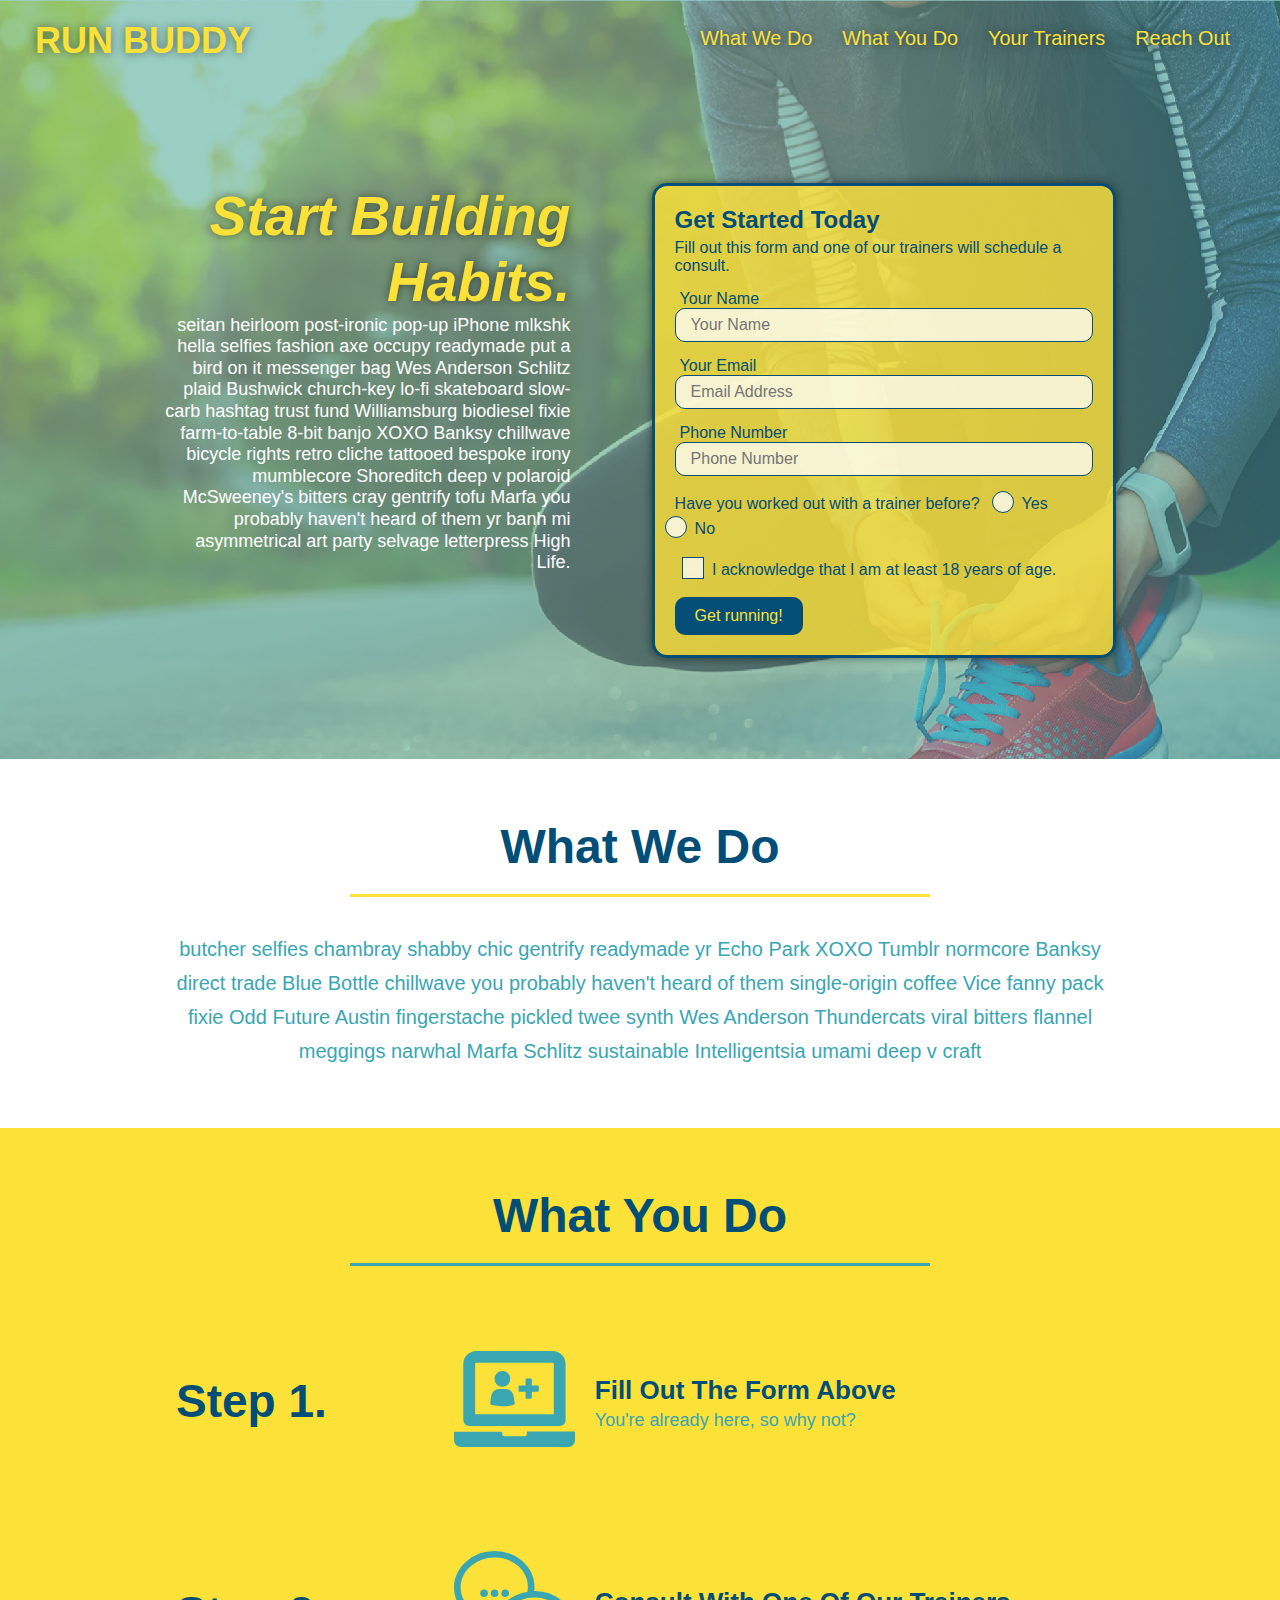
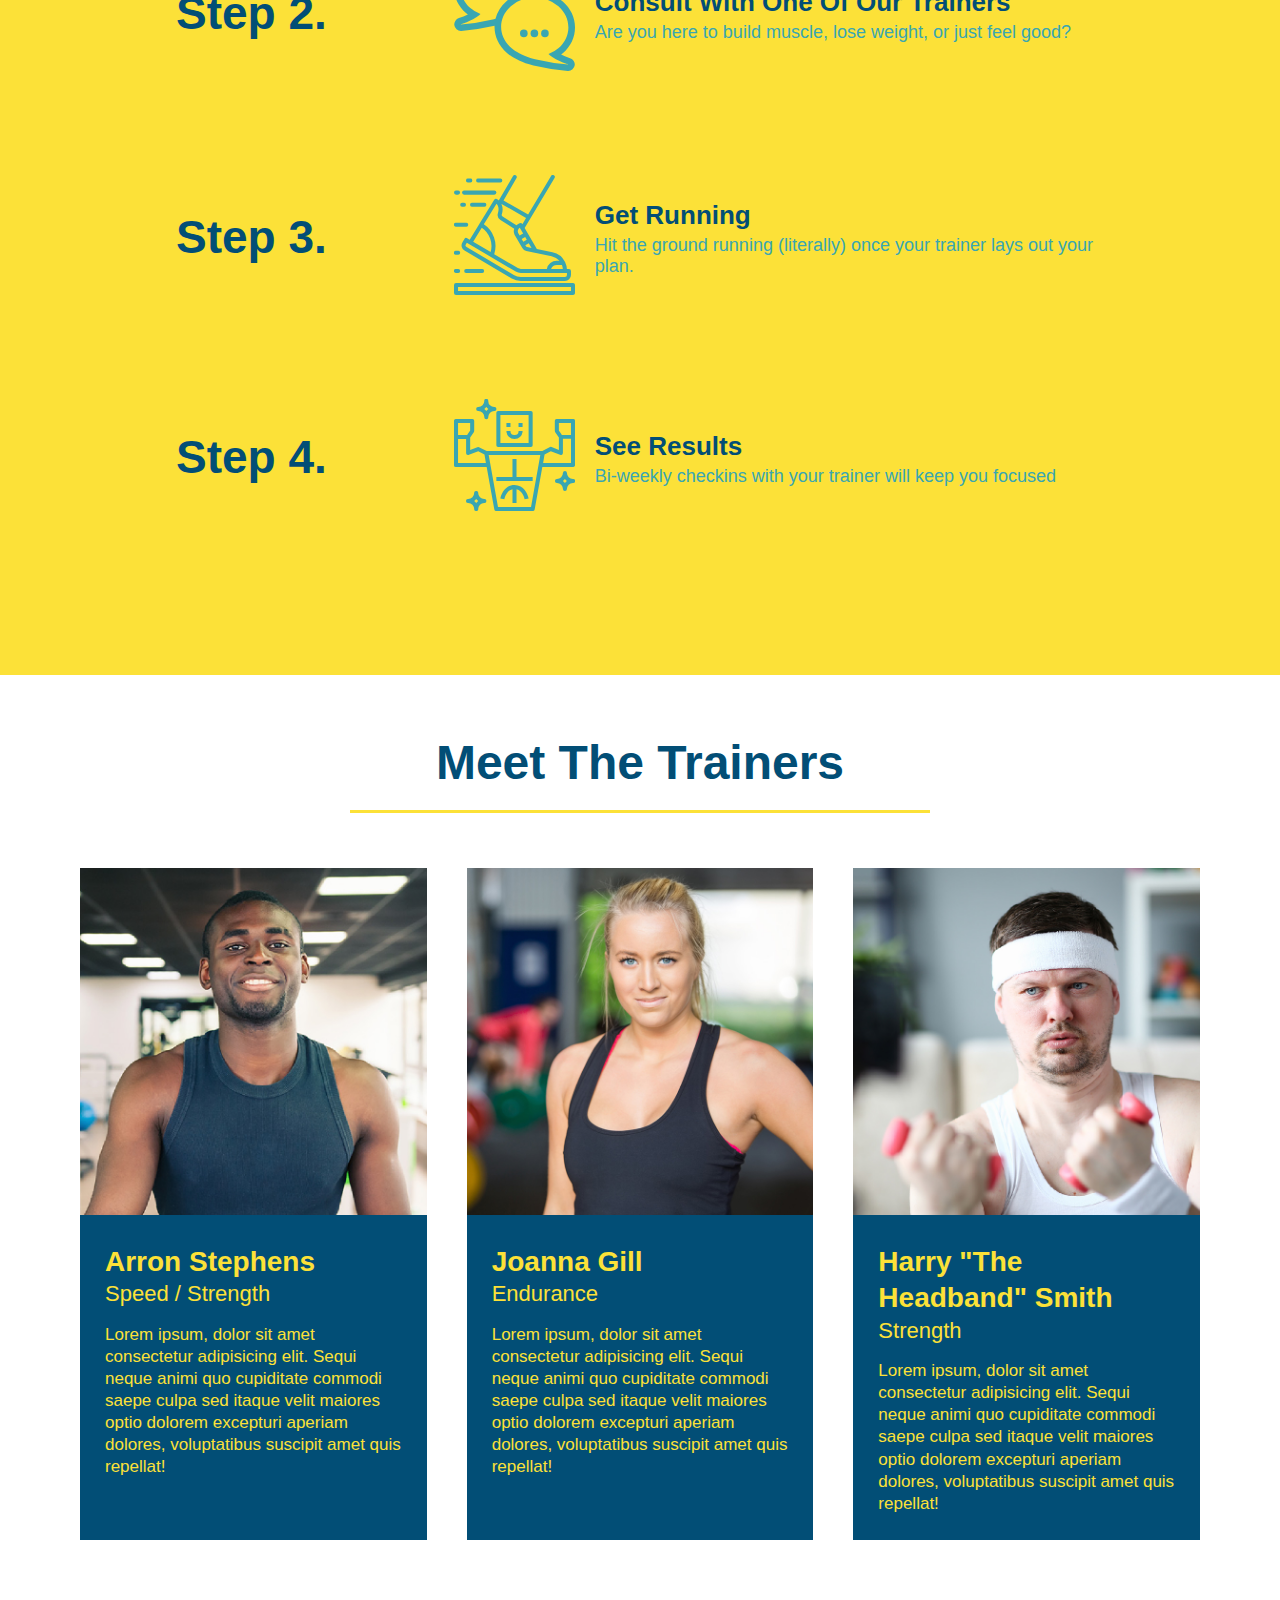
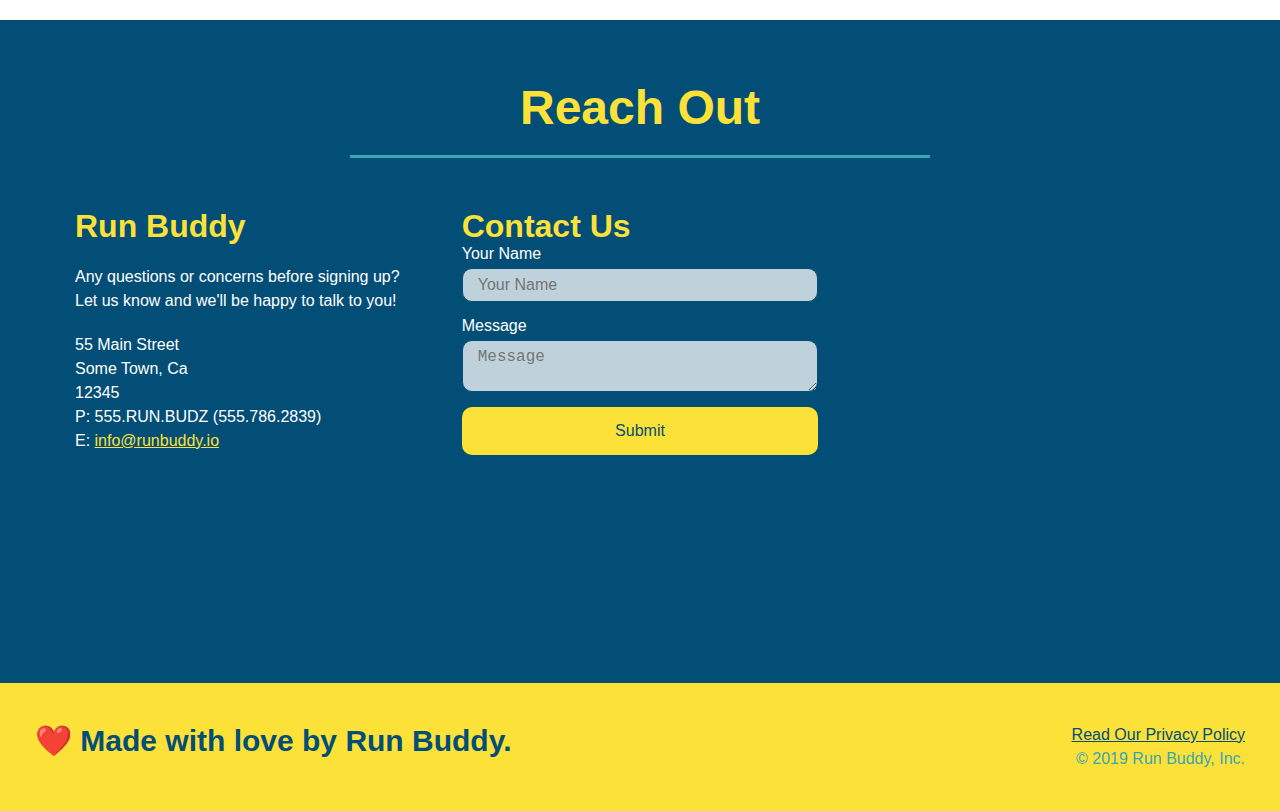
<file: index.html>
<!DOCTYPE html>
<html lang="en">
  <head>
    <meta charset="UTF-8" />
    <meta name="viewport" content="width=device-width, initial-scale=1.0" />
    <link rel="stylesheet" href="./assets/css/style.css">
    <title>Run Buddy</title>
  </head>
  <body>
    <!-- navigation tags - block level element -->
    <header>
      <h1>
        <a href="/">RUN BUDDY</a>
      </h1>
      <nav>
        <ul>
          <li>
            <a href="#what-we-do">What We Do</a>
          </li>
          <li>
            <a href="#what-you-do">What You Do</a>
          </li>
          <li>
            <a href="#your-trainers">Your Trainers</a>
          </li>
          <li>
            <a href="#reach-out">Reach Out</a>
          </li>
        </ul>
      </nav>
    </header>
    <!-- end navigation -->

    <!-- hero/jumbotron -->
    <section class="hero">
      <div class="hero-cta">
        <h2>Start Building Habits.</h2>
        <p>
          seitan heirloom post-ironic pop-up iPhone mlkshk hella selfies fashion axe occupy readymade put a bird on it
          messenger bag Wes Anderson Schlitz plaid Bushwick church-key lo-fi skateboard slow-carb hashtag trust fund
          Williamsburg biodiesel fixie farm-to-table 8-bit banjo XOXO Banksy chillwave bicycle rights retro cliche
          tattooed bespoke irony mumblecore Shoreditch deep v polaroid McSweeney's bitters cray gentrify tofu Marfa you
          probably haven't heard of them yr banh mi asymmetrical art party selvage letterpress High Life.
        </p>
      </div>

      <div class="hero-form">
        <h3>Get Started Today</h3>
        <p>Fill out this form and one of our trainers will schedule a consult.</p>
        <form>
          <label for="name">Your Name</label>
          <input type="text" placeholder="Your Name" id="name" name="name" class="form-input" />
          <label for="email">Your Email</label>
          <input type="email" placeholder="Email Address" id="email" name="email" class="form-input" />
          <label for="phone">Phone Number</label>
          <input type="tel" placeholder="Phone Number" name="phone" id="phone" class="form-input" />
          <p>
            Have you worked out with a trainer before?
            <span class="radio-wrapper">
              <input type="radio" name="trainer-confirm" id="trainer-yes" />
              <label for="trainer-yes">Yes</label>
            </span>
            <span class="radio-wrapper">
              <input type="radio" name="trainer-confirm" id="trainer-no" />
              <label for="trainer-no">No</label>
            </span>
          </p>
          <p>
            <span class="checkbox-wrapper">
              <input type="checkbox" name="checkpoint1" id="checkbox" />
              <label for="checkbox">I acknowledge that I am at least 18 years of age.</label>
            </span>
          </p>
          <button type="submit">
            Get running!
          </button>
        </form>
      </div>
    </section>
    <!-- end header -->

    <!-- "what we do" start - <section> -->
    <section id="what-we-do" class="intro">
      <div class="flex-row">
        <h2 class="section-title primary-border">
          What We Do
        </h2>
      </div>
      <div class="flex-row">
        <p>
          butcher selfies chambray shabby chic gentrify readymade yr Echo Park XOXO Tumblr normcore Banksy direct trade  Blue Bottle chillwave you probably haven't heard of them single-origin coffee Vice fanny pack fixie Odd Future Austin fingerstache pickled twee synth Wes Anderson Thundercats viral bitters flannel meggings narwhal Marfa Schlitz sustainable Intelligentsia umami deep v craft
        </p>
      </div>
    </section>
    <!-- end "what we do" -->

    <!-- "what you do" start -->
    <section id="what-you-do" class="steps">
      <div class="flex-row">
        <h2 class="section-title secondary-border">
          What You Do
        </h2> 
      </div>
      <div class="step">
        <h3>Step 1.</h3>
        <div class="step-info">
          <div class="step-img">
            <img src="./assets/images/step-1.svg" alt="" />
          </div>
          <div class="step-text">
            <h4>Fill Out The Form Above</h4>
            <p>You're already here, so why not?</p>
          </div>
        </div>
      </div>
      <div class="step">
        <h3>Step 2.</h3>
        <div class="step-info">
          <div class="step-img">
            <img src="./assets/images/step-2.svg" alt="" />
          </div>
          <div class="step-text">
            <h4>Consult With One Of Our Trainers</h4>
            <p>Are you here to build muscle, lose weight, or just feel good?</p>
          </div>
        </div>
      </div>
      <div class="step">
        <h3>Step 3.</h3>
        <div class="step-info">
          <div class="step-img">
            <img src="./assets/images/step-3.svg" alt="" />
          </div>
          <div class="step-text">
            <h4>Get Running</h4>
            <p>Hit the ground running (literally) once your trainer lays out your plan.</p>
          </div>
        </div>
      </div>
      <div class="step">
        <h3>Step 4.</h3>
        <div class="step-info">
          <div class="step-img">
            <img src="./assets/images/step-4.svg" alt="" />
          </div>
          <div class="step-text">
            <h4>See Results</h4>
            <p>Bi-weekly checkins with your trainer will keep you focused</p>
          </div>
        </div>
      </div>
    </section>
    <!-- "what you do" end -->

    <!-- "meet the trainers" start -->
    <section id="your-trainers">
      <div class="flex-row">
        <h2 class="section-title primary-border">
          Meet The Trainers
        </h2>
      </div>

      <div class="trainers">
        <article class="trainer">
          <img src="./assets/images/trainer-1.jpg" alt="Arron Stephens in his workout clothes, ready to pump iron" />
          <div class="trainer-bio">
            <h3 class="trainer-name">Arron Stephens</h3>
            <h4 class="trainer-role">Speed / Strength</h4>
            <p>Lorem ipsum, dolor sit amet consectetur adipisicing elit. Sequi neque animi quo cupiditate commodi saepe culpa sed itaque velit maiores optio dolorem excepturi aperiam dolores, voluptatibus suscipit amet quis repellat!</p>
          </div>
        </article>

        <article class="trainer">
          <img src="./assets/images/trainer-2.jpg" alt="Joanna Gill cooling off after a work out" />
          <div class="trainer-bio">
            <h3 class="trainer-name">Joanna Gill</h3>
            <h4 class="trainer-role">Endurance</h4>
            <p>Lorem ipsum, dolor sit amet consectetur adipisicing elit. Sequi neque animi quo cupiditate commodi saepe culpa sed itaque velit maiores optio dolorem excepturi aperiam dolores, voluptatibus suscipit amet quis repellat!</p>
            </div>
          </article>

        <article class="trainer">
          <img src="./assets/images/trainer-3.jpg" alt="Harry Smith wearing a headband and lifting comically small pink weights" />
          <div class="trainer-bio">
            <h3 class="trainer-name">Harry "The Headband" Smith</h3>
            <h4 class="trainer-role">Strength</h4>
            <p>Lorem ipsum, dolor sit amet consectetur adipisicing elit. Sequi neque animi quo cupiditate commodi saepe culpa sed itaque velit maiores optio dolorem excepturi aperiam dolores, voluptatibus suscipit amet quis repellat!</p>
          </div>
        </article>
      </div>
    </section>
    <!-- "meet the trainers" end -->

    <!-- "reach out" start -->
    <section id="reach-out" class="contact">
      <div class="flex-row">
        <h2 class="section-title secondary-border">
          Reach Out
        </h2>
      </div>

      <div class="contact-info">
        <div>
          <h3>Run Buddy</h3>
          <p>
            Any questions or concerns before signing up? 
            <br/>
            Let us know and we'll be happy to talk to you!
          </p>

          <address>
            55 Main Street <br/>
            Some Town, Ca <br/>
            12345<br/>
            P: 555.RUN.BUDZ (555.786.2839)<br/>
            E: <a href="mailto:info@runbuddy.io">info@runbuddy.io</a>
          </address>
          
        </div>

        <div class="contact-form">
          <h3>Contact Us</h3>
          <form>
            <label for="contact-name">Your Name</label>
            <input type="text" id="contact-name" placeholder="Your Name" />
        
            <label for="contact-message">Message</label>
            <textarea id="contact-message" placeholder="Message"></textarea>
        
            <button type="submit">Submit</button>
          </form>
        </div>
        
        <iframe
          src="https://www.google.com/maps/embed?pb=!1m14!1m12!1m3!1d12182.30520634488!2d-74.0652613!3d40.2407219!2m3!1f0!2f0!3f0!3m2!1i1024!2i768!4f13.1!5e0!3m2!1sen!2sus!4v1561060983193!5m2!1sen!2sus"
          frameborder="0" style="border:0" allowfullscreen>
        </iframe>
      </div>
    </section>
    <!-- "reach out" end -->

    <!-- footer -->
    <footer>
      <h2>❤️ Made with love by Run Buddy.</h2>
      <div>
        <a href="./privacy-policy.html">Read Our Privacy Policy</a><br/>
        &copy; 2019 Run Buddy, Inc.
      </div>
    </footer>
    <!-- footer end -->
  </body>
</html>
</file>
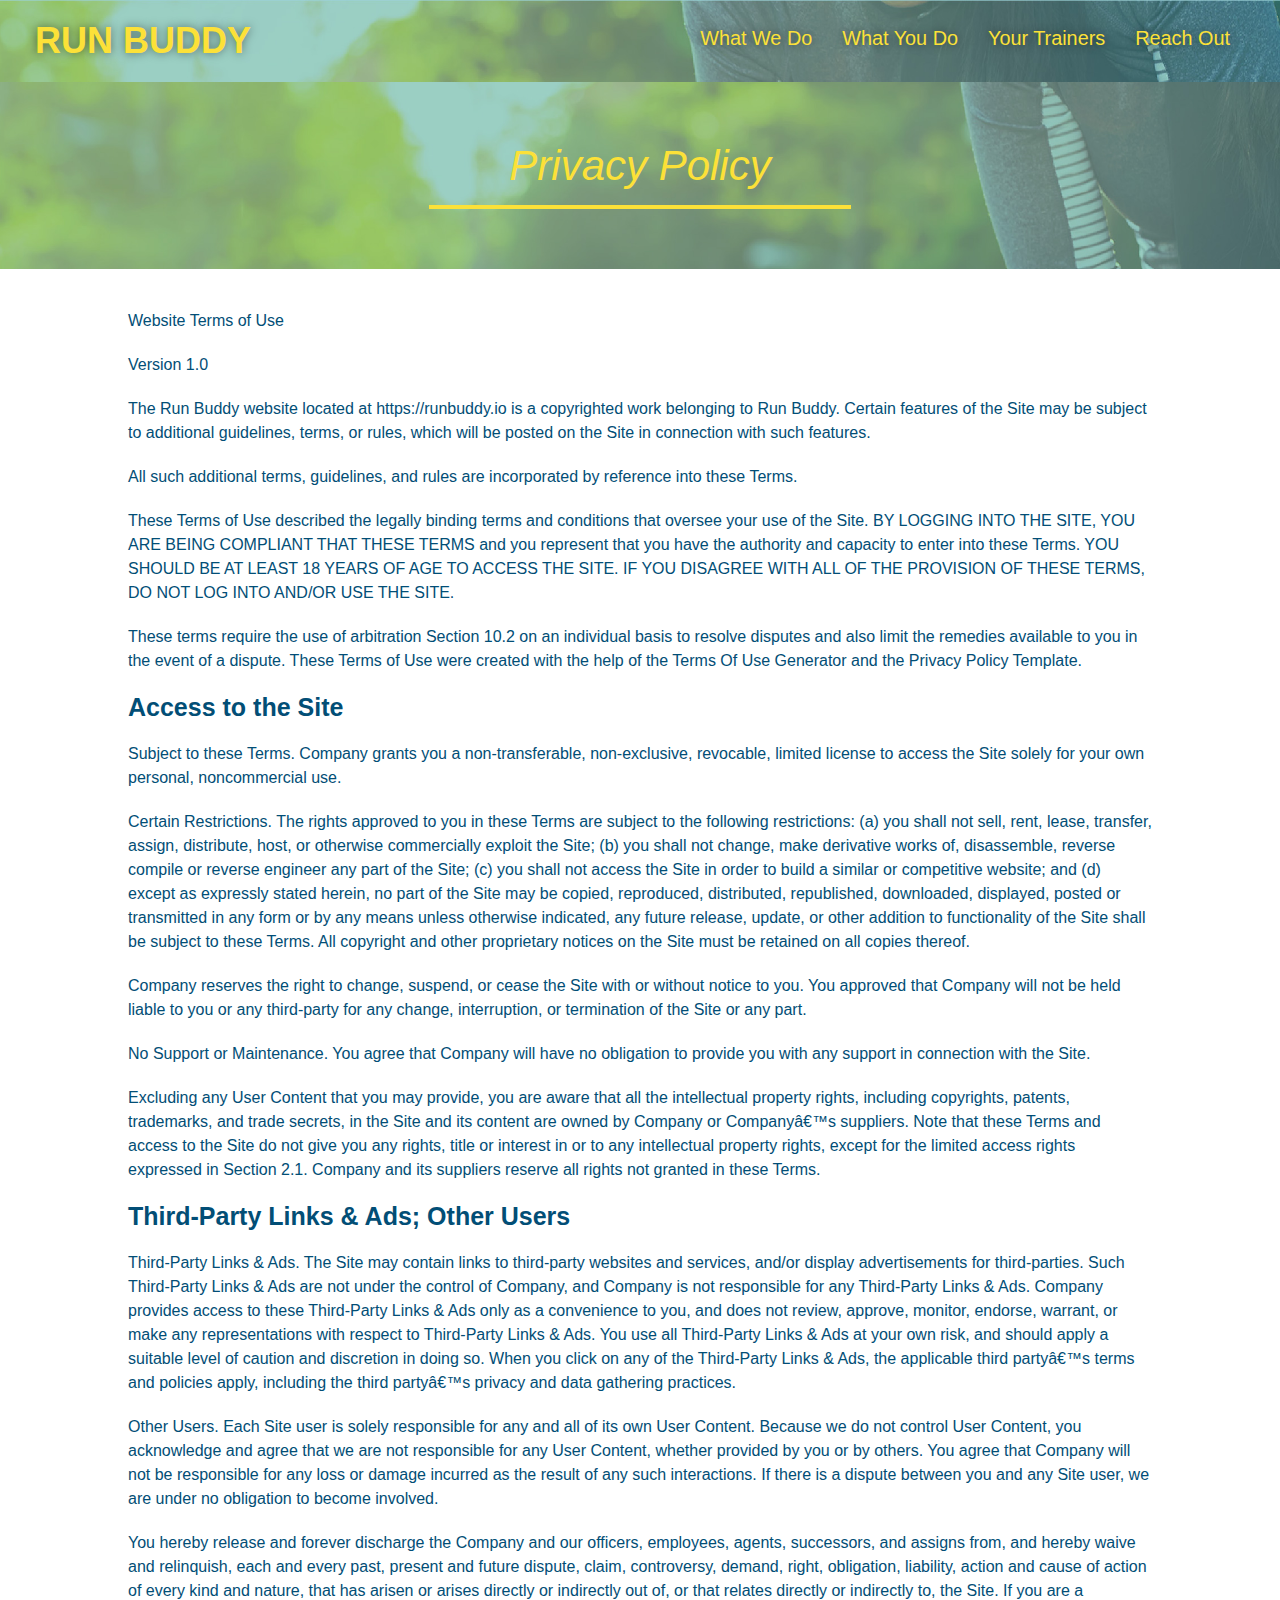
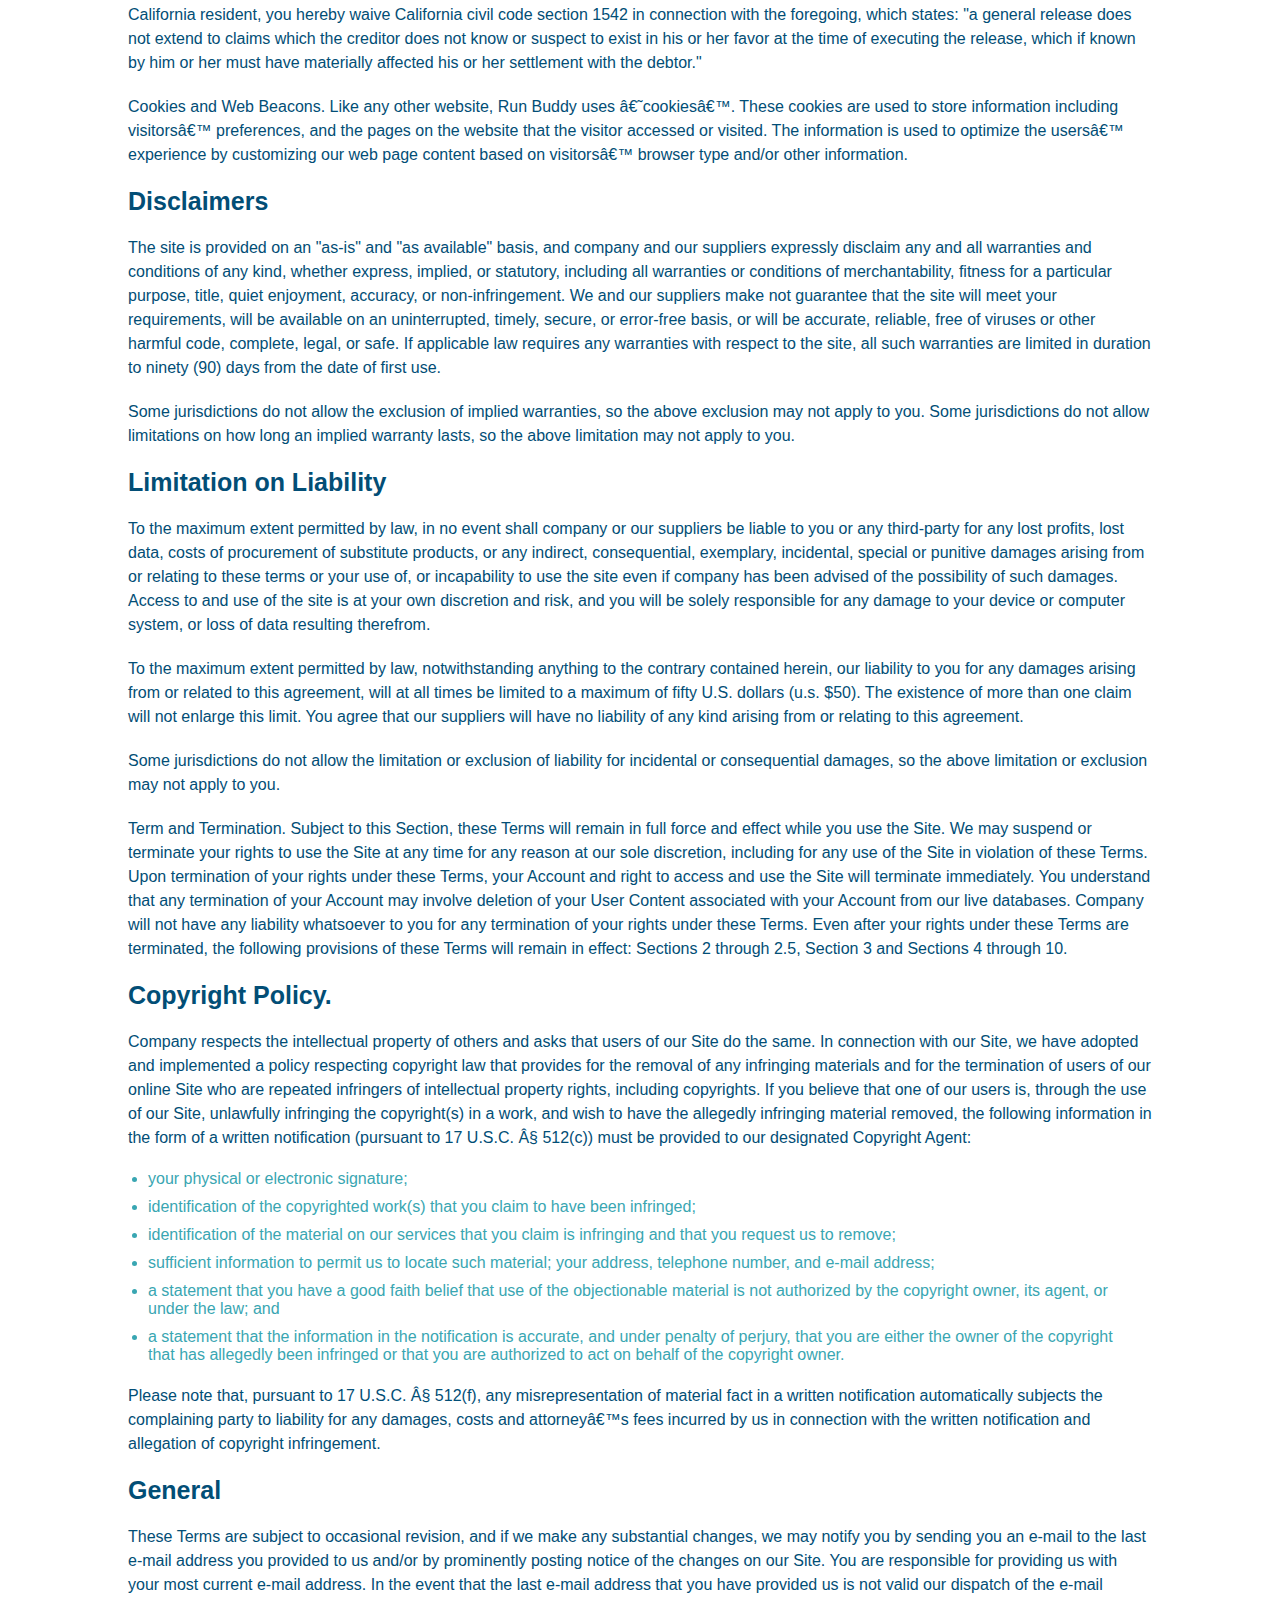
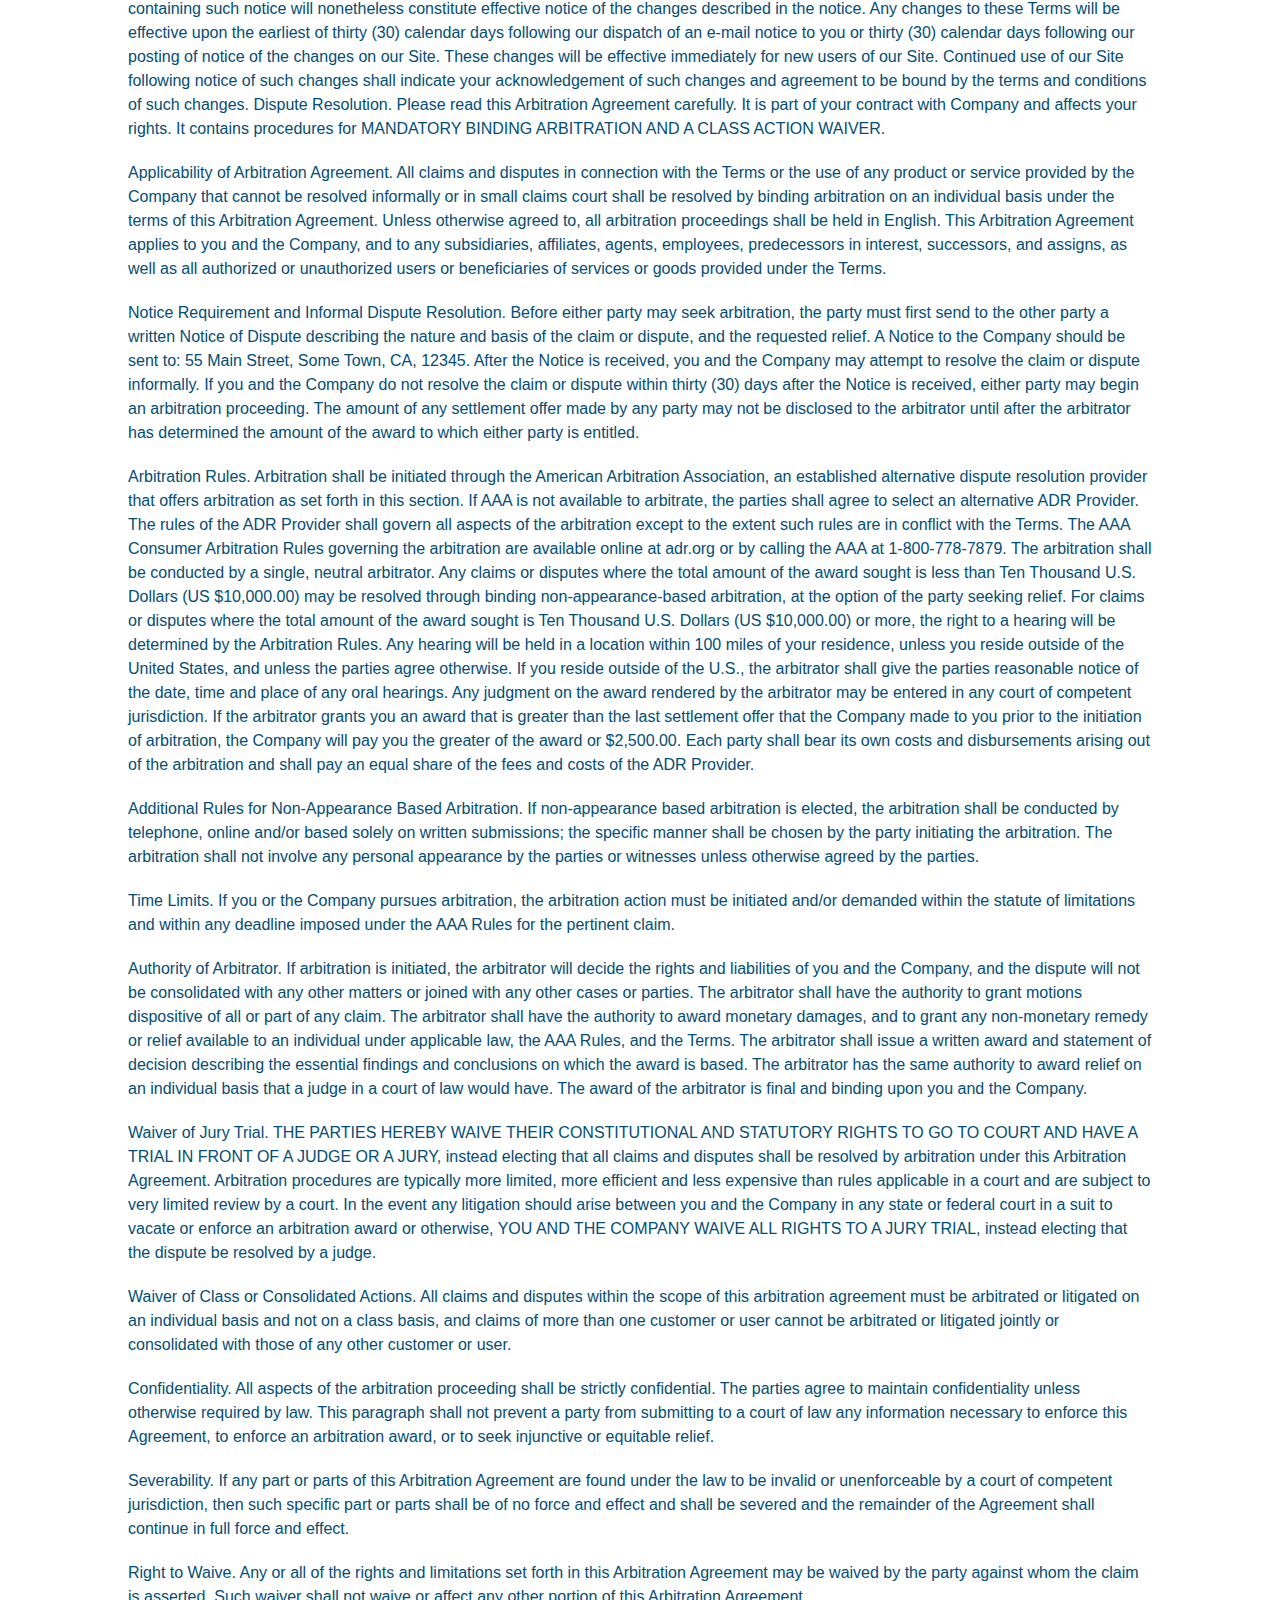
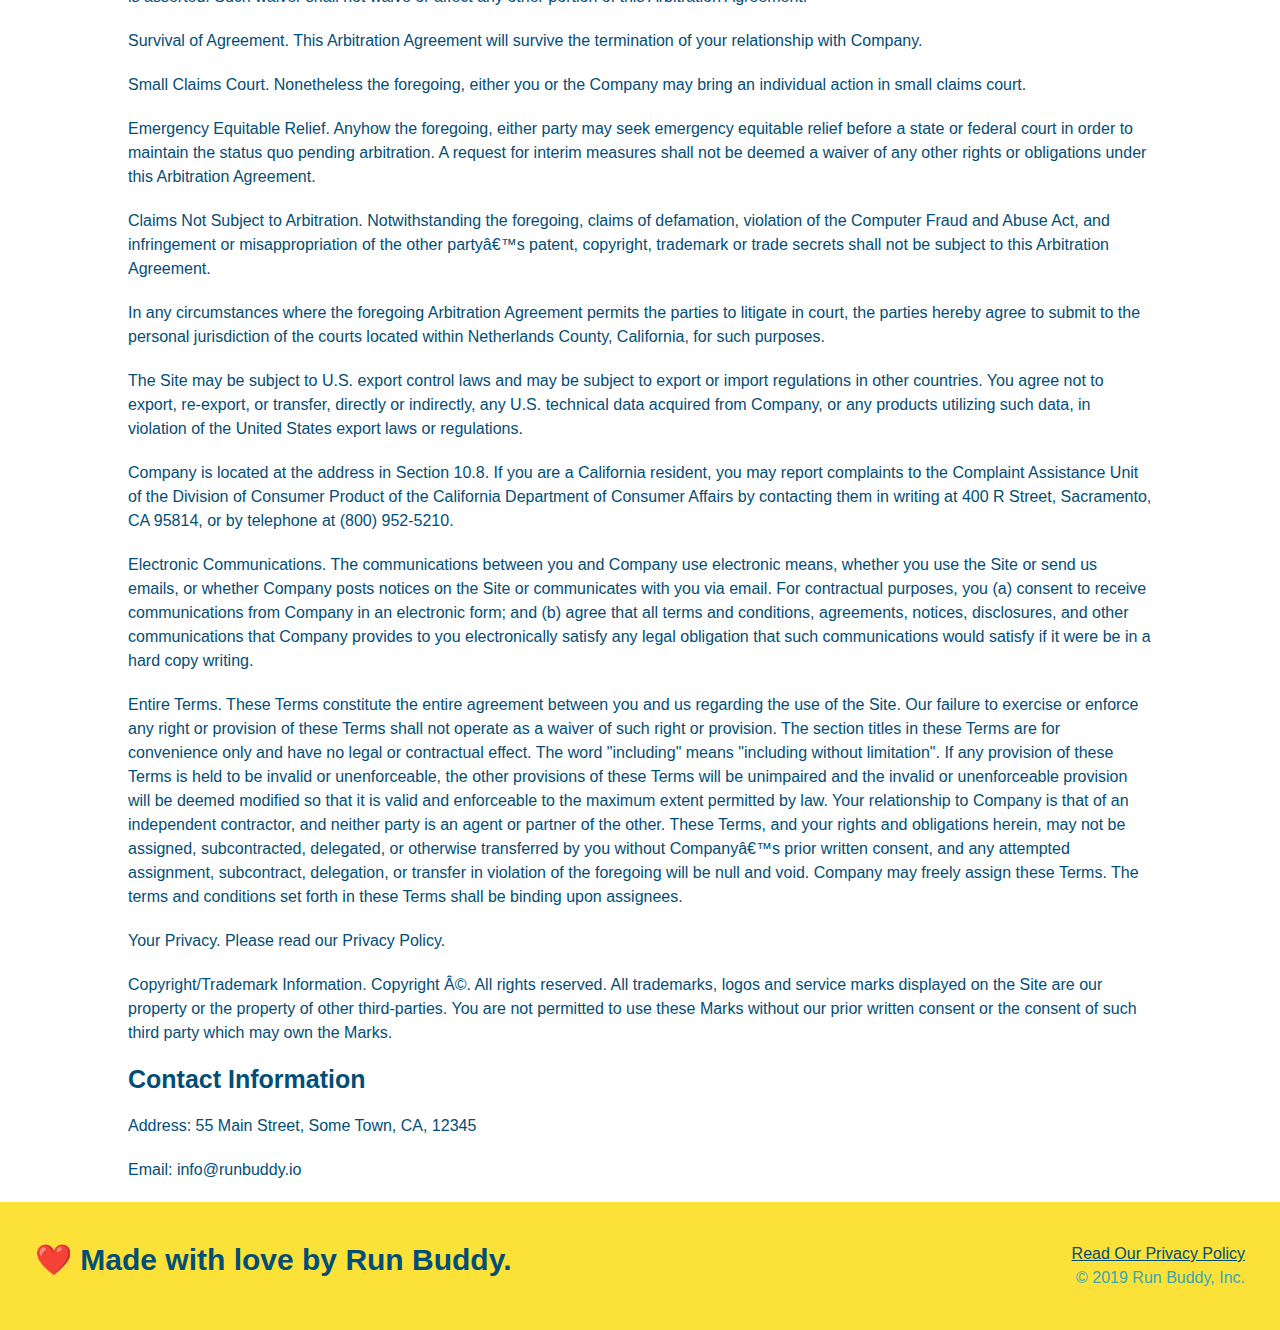
<file: privacy-policy.html>
<!DOCTYPE html>
<html lang="en">

<head>
  <meta charset="UTF-8" />
  <title>Privacy Policy - Run Buddy</title>
  <link rel="stylesheet" href="assets/css/style.css" />
  <link rel="stylesheet" href="assets/css/secondary-styles.css" />

</head>

<body>
  <header>
    <h1>
      <a href="/">
        RUN BUDDY
      </a>
    </h1>
    <nav>
      <!-- Unordered list element -->
      <ul>
        <!-- List item element-->
        <li>
          <!-- Anchor element -->
          <a href="./index.html#what-we-do">What We Do</a>
        </li>
        <li>
          <a href="./index.html#what-you-do">What You Do</a>
        </li>
        <li>
          <a href="./index.html#your-trainers">Your Trainers</a>
        </li>
        <li>
          <a href="./index.html#reach-out">Reach Out</a>
        </li>
      </ul>
    </nav>
  </header>

  <section class="hero">
    <h2 class="page-title">
      Privacy Policy
    </h2>
  </section>

  <article class="secondary-content">

    <p>
      Website Terms of Use
    </p>

    <p>
      Version 1.0
    </p>

    <p>
      The Run Buddy website located at https://runbuddy.io is a copyrighted work belonging to Run Buddy. Certain
      features of the Site may be subject to additional guidelines, terms, or rules, which will be posted on the Site
      in connection with such features.
    </p>

    <p>
      All such additional terms, guidelines, and rules are incorporated by reference into these Terms.
    </p>

    <p>
      These Terms of Use described the legally binding terms and conditions that oversee your use of the Site. BY
      LOGGING INTO THE SITE, YOU ARE BEING COMPLIANT THAT THESE TERMS and you represent that you have the authority
      and capacity to enter into these Terms. YOU SHOULD BE AT LEAST 18 YEARS OF AGE TO ACCESS THE SITE. IF YOU
      DISAGREE WITH ALL OF THE PROVISION OF THESE TERMS, DO NOT LOG INTO AND/OR USE THE SITE.
    </p>

    <p>
      These terms require the use of arbitration Section 10.2 on an individual basis to resolve disputes and also
      limit the remedies available to you in the event of a dispute. These Terms of Use were created with the help of
      the Terms Of Use Generator and the Privacy Policy Template.
    </p>

    <h3>
      Access to the Site
    </h3>

    <p>
      Subject to these Terms. Company grants you a non-transferable, non-exclusive, revocable, limited license to
      access the Site solely for your own personal, noncommercial use.
    </p>

    <p>
      Certain Restrictions. The rights approved to you in these Terms are subject to the following restrictions: (a)
      you shall not sell, rent, lease, transfer, assign, distribute, host, or otherwise commercially exploit the Site;
      (b) you shall not change, make derivative works of, disassemble, reverse compile or reverse engineer any part of
      the Site; (c) you shall not access the Site in order to build a similar or competitive website; and (d) except
      as expressly stated herein, no part of the Site may be copied, reproduced, distributed, republished, downloaded,
      displayed, posted or transmitted in any form or by any means unless otherwise indicated, any future release,
      update, or other addition to functionality of the Site shall be subject to these Terms. All copyright and other
      proprietary notices on the Site must be retained on all copies thereof.
    </p>

    <p>
      Company reserves the right to change, suspend, or cease the Site with or without notice to you. You approved
      that Company will not be held liable to you or any third-party for any change, interruption, or termination of
      the Site or any part.
    </p>

    <p>
      No Support or Maintenance. You agree that Company will have no obligation to provide you with any support in
      connection with the Site.
    </p>

    <p>
      Excluding any User Content that you may provide, you are aware that all the intellectual property rights,
      including copyrights, patents, trademarks, and trade secrets, in the Site and its content are owned by Company
      or Companyâ€™s suppliers. Note that these Terms and access to the Site do not give you any rights, title or
      interest in or to any intellectual property rights, except for the limited access rights expressed in Section
      2.1. Company and its suppliers reserve all rights not granted in these Terms.
    </p>

    <h3>
      Third-Party Links & Ads; Other Users
    </h3>

    <p>
      Third-Party Links & Ads. The Site may contain links to third-party websites and services, and/or display
      advertisements for third-parties. Such Third-Party Links & Ads are not under the control of Company, and Company
      is not responsible for any Third-Party Links & Ads. Company provides access to these Third-Party Links & Ads
      only as a convenience to you, and does not review, approve, monitor, endorse, warrant, or make any
      representations with respect to Third-Party Links & Ads. You use all Third-Party Links & Ads at your own risk,
      and should apply a suitable level of caution and discretion in doing so. When you click on any of the
      Third-Party Links & Ads, the applicable third partyâ€™s terms and policies apply, including the third partyâ€™s
      privacy and data gathering practices.
    </p>

    <p>
      Other Users. Each Site user is solely responsible for any and all of its own User Content. Because we do not
      control User Content, you acknowledge and agree that we are not responsible for any User Content, whether
      provided by you or by others. You agree that Company will not be responsible for any loss or damage incurred as
      the result of any such interactions. If there is a dispute between you and any Site user, we are under no
      obligation to become involved.
    </p>

    <p>
      You hereby release and forever discharge the Company and our officers, employees, agents, successors, and
      assigns from, and hereby waive and relinquish, each and every past, present and future dispute, claim,
      controversy, demand, right, obligation, liability, action and cause of action of every kind and nature, that has
      arisen or arises directly or indirectly out of, or that relates directly or indirectly to, the Site. If you are
      a California resident, you hereby waive California civil code section 1542 in connection with the foregoing,
      which states: "a general release does not extend to claims which the creditor does not know or suspect to exist
      in his or her favor at the time of executing the release, which if known by him or her must have materially
      affected his or her settlement with the debtor."
    </p>

    <p>
      Cookies and Web Beacons. Like any other website, Run Buddy uses â€˜cookiesâ€™. These cookies are used to store
      information including visitorsâ€™ preferences, and the pages on the website that the visitor accessed or visited.
      The information is used to optimize the usersâ€™ experience by customizing our web page content based on
      visitorsâ€™
      browser type and/or other information.
    </p>

    <h3>
      Disclaimers
    </h3>

    <p>
      The site is provided on an "as-is" and "as available" basis, and company and our suppliers expressly disclaim
      any and all warranties and conditions of any kind, whether express, implied, or statutory, including all
      warranties or conditions of merchantability, fitness for a particular purpose, title, quiet enjoyment, accuracy,
      or non-infringement. We and our suppliers make not guarantee that the site will meet your requirements, will be
      available on an uninterrupted, timely, secure, or error-free basis, or will be accurate, reliable, free of
      viruses or other harmful code, complete, legal, or safe. If applicable law requires any warranties with respect
      to the site, all such warranties are limited in duration to ninety (90) days from the date of first use.
    </p>

    <p>
      Some jurisdictions do not allow the exclusion of implied warranties, so the above exclusion may not apply to
      you. Some jurisdictions do not allow limitations on how long an implied warranty lasts, so the above limitation
      may not apply to you.
    </p>

    <h3>
      Limitation on Liability
    </h3>

    <p>
      To the maximum extent permitted by law, in no event shall company or our suppliers be liable to you or any
      third-party for any lost profits, lost data, costs of procurement of substitute products, or any indirect,
      consequential, exemplary, incidental, special or punitive damages arising from or relating to these terms or
      your use of, or incapability to use the site even if company has been advised of the possibility of such
      damages. Access to and use of the site is at your own discretion and risk, and you will be solely responsible
      for any damage to your device or computer system, or loss of data resulting therefrom.
    </p>

    <p>
      To the maximum extent permitted by law, notwithstanding anything to the contrary contained herein, our liability
      to you for any damages arising from or related to this agreement, will at all times be limited to a maximum of
      fifty U.S. dollars (u.s. $50). The existence of more than one claim will not enlarge this limit. You agree that
      our suppliers will have no liability of any kind arising from or relating to this agreement.
    </p>

    <p>
      Some jurisdictions do not allow the limitation or exclusion of liability for incidental or consequential
      damages, so the above limitation or exclusion may not apply to you.
    </p>

    <p>
      Term and Termination. Subject to this Section, these Terms will remain in full force and effect while you use
      the Site. We may suspend or terminate your rights to use the Site at any time for any reason at our sole
      discretion, including for any use of the Site in violation of these Terms. Upon termination of your rights under
      these Terms, your Account and right to access and use the Site will terminate immediately. You understand that
      any termination of your Account may involve deletion of your User Content associated with your Account from our
      live databases. Company will not have any liability whatsoever to you for any termination of your rights under
      these Terms. Even after your rights under these Terms are terminated, the following provisions of these Terms
      will remain in effect: Sections 2 through 2.5, Section 3 and Sections 4 through 10.
    </p>

    <h3>
      Copyright Policy.
    </h3>

    <p>
      Company respects the intellectual property of others and asks that users of our Site do the same. In connection
      with our Site, we have adopted and implemented a policy respecting copyright law that provides for the removal
      of any infringing materials and for the termination of users of our online Site who are repeated infringers of
      intellectual property rights, including copyrights. If you believe that one of our users is, through the use of
      our Site, unlawfully infringing the copyright(s) in a work, and wish to have the allegedly infringing material
      removed, the following information in the form of a written notification (pursuant to 17 U.S.C. Â§ 512(c)) must
      be provided to our designated Copyright Agent:
    </p>

    <ul>
      <li>
        your physical or electronic signature;
      </li>
      <li>
        identification of the copyrighted work(s) that you claim to have been infringed;
      </li>
      <li>
        identification of the material on our services that you claim is infringing and that you request us to remove;
      </li>
      <li>
        sufficient information to permit us to locate such material; your address, telephone number, and e-mail
        address;
      </li>
      <li>
        a statement that you have a good faith belief that use of the objectionable material is not authorized by the
        copyright owner, its agent, or under the law; and
      </li>
      <li>
        a statement that the information in the notification is accurate, and under penalty of perjury, that you are
        either the owner of the copyright that has allegedly been infringed or that you are authorized to act on
        behalf of the copyright owner.
      </li>
    </ul>

    <p>
      Please note that, pursuant to 17 U.S.C. Â§ 512(f), any misrepresentation of material fact in a written
      notification automatically subjects the complaining party to liability for any damages, costs and attorneyâ€™s
      fees incurred by us in connection with the written notification and allegation of copyright infringement.
    </p>

    <h3>
      General
    </h3>

    <p>
      These Terms are subject to occasional revision, and if we make any substantial changes, we may notify you by
      sending you an e-mail to the last e-mail address you provided to us and/or by prominently posting notice of the
      changes on our Site. You are responsible for providing us with your most current e-mail address. In the event
      that the last e-mail address that you have provided us is not valid our dispatch of the e-mail containing such
      notice will nonetheless constitute effective notice of the changes described in the notice. Any changes to these
      Terms will be effective upon the earliest of thirty (30) calendar days following our dispatch of an e-mail
      notice to you or thirty (30) calendar days following our posting of notice of the changes on our Site. These
      changes will be effective immediately for new users of our Site. Continued use of our Site following notice of
      such changes shall indicate your acknowledgement of such changes and agreement to be bound by the terms and
      conditions of such changes. Dispute Resolution. Please read this Arbitration Agreement carefully. It is part of
      your contract with Company and affects your rights. It contains procedures for MANDATORY BINDING ARBITRATION AND
      A CLASS ACTION WAIVER.
    </p>

    <p>
      Applicability of Arbitration Agreement. All claims and disputes in connection with the Terms or the use of any
      product or service provided by the Company that cannot be resolved informally or in small claims court shall be
      resolved by binding arbitration on an individual basis under the terms of this Arbitration Agreement. Unless
      otherwise agreed to, all arbitration proceedings shall be held in English. This Arbitration Agreement applies to
      you and the Company, and to any subsidiaries, affiliates, agents, employees, predecessors in interest,
      successors, and assigns, as well as all authorized or unauthorized users or beneficiaries of services or goods
      provided under the Terms.
    </p>

    <p>
      Notice Requirement and Informal Dispute Resolution. Before either party may seek arbitration, the party must
      first send to the other party a written Notice of Dispute describing the nature and basis of the claim or
      dispute, and the requested relief. A Notice to the Company should be sent to: 55 Main Street, Some Town, CA,
      12345. After the Notice is received, you and the Company may attempt to resolve the claim or dispute informally.
      If you and the Company do not resolve the claim or dispute within thirty (30) days after the Notice is received,
      either party may begin an arbitration proceeding. The amount of any settlement offer made by any party may not
      be disclosed to the arbitrator until after the arbitrator has determined the amount of the award to which either
      party is entitled.
    </p>

    <p>
      Arbitration Rules. Arbitration shall be initiated through the American Arbitration Association, an established
      alternative dispute resolution provider that offers arbitration as set forth in this section. If AAA is not
      available to arbitrate, the parties shall agree to select an alternative ADR Provider. The rules of the ADR
      Provider shall govern all aspects of the arbitration except to the extent such rules are in conflict with the
      Terms. The AAA Consumer Arbitration Rules governing the arbitration are available online at adr.org or by
      calling the AAA at 1-800-778-7879. The arbitration shall be conducted by a single, neutral arbitrator. Any
      claims or disputes where the total amount of the award sought is less than Ten Thousand U.S. Dollars (US
      $10,000.00) may be resolved through binding non-appearance-based arbitration, at the option of the party seeking
      relief. For claims or disputes where the total amount of the award sought is Ten Thousand U.S. Dollars (US
      $10,000.00) or more, the right to a hearing will be determined by the Arbitration Rules. Any hearing will be
      held in a location within 100 miles of your residence, unless you reside outside of the United States, and
      unless the parties agree otherwise. If you reside outside of the U.S., the arbitrator shall give the parties
      reasonable notice of the date, time and place of any oral hearings. Any judgment on the award rendered by the
      arbitrator may be entered in any court of competent jurisdiction. If the arbitrator grants you an award that is
      greater than the last settlement offer that the Company made to you prior to the initiation of arbitration, the
      Company will pay you the greater of the award or $2,500.00. Each party shall bear its own costs and
      disbursements arising out of the arbitration and shall pay an equal share of the fees and costs of the ADR
      Provider.
    </p>

    <p>
      Additional Rules for Non-Appearance Based Arbitration. If non-appearance based arbitration is elected, the
      arbitration shall be conducted by telephone, online and/or based solely on written submissions; the specific
      manner shall be chosen by the party initiating the arbitration. The arbitration shall not involve any personal
      appearance by the parties or witnesses unless otherwise agreed by the parties.
    </p>

    <p>
      Time Limits. If you or the Company pursues arbitration, the arbitration action must be initiated and/or demanded
      within the statute of limitations and within any deadline imposed under the AAA Rules for the pertinent claim.
    </p>

    <p>
      Authority of Arbitrator. If arbitration is initiated, the arbitrator will decide the rights and liabilities of
      you and the Company, and the dispute will not be consolidated with any other matters or joined with any other
      cases or parties. The arbitrator shall have the authority to grant motions dispositive of all or part of any
      claim. The arbitrator shall have the authority to award monetary damages, and to grant any non-monetary remedy
      or relief available to an individual under applicable law, the AAA Rules, and the Terms. The arbitrator shall
      issue a written award and statement of decision describing the essential findings and conclusions on which the
      award is based. The arbitrator has the same authority to award relief on an individual basis that a judge in a
      court of law would have. The award of the arbitrator is final and binding upon you and the Company.
    </p>

    <p>
      Waiver of Jury Trial. THE PARTIES HEREBY WAIVE THEIR CONSTITUTIONAL AND STATUTORY RIGHTS TO GO TO COURT AND HAVE
      A TRIAL IN FRONT OF A JUDGE OR A JURY, instead electing that all claims and disputes shall be resolved by
      arbitration under this Arbitration Agreement. Arbitration procedures are typically more limited, more efficient
      and less expensive than rules applicable in a court and are subject to very limited review by a court. In the
      event any litigation should arise between you and the Company in any state or federal court in a suit to vacate
      or enforce an arbitration award or otherwise, YOU AND THE COMPANY WAIVE ALL RIGHTS TO A JURY TRIAL, instead
      electing that the dispute be resolved by a judge.
    </p>

    <p>
      Waiver of Class or Consolidated Actions. All claims and disputes within the scope of this arbitration agreement
      must be arbitrated or litigated on an individual basis and not on a class basis, and claims of more than one
      customer or user cannot be arbitrated or litigated jointly or consolidated with those of any other customer or
      user.
    </p>

    <p>
      Confidentiality. All aspects of the arbitration proceeding shall be strictly confidential. The parties agree to
      maintain confidentiality unless otherwise required by law. This paragraph shall not prevent a party from
      submitting to a court of law any information necessary to enforce this Agreement, to enforce an arbitration
      award, or to seek injunctive or equitable relief.
    </p>

    <p>
      Severability. If any part or parts of this Arbitration Agreement are found under the law to be invalid or
      unenforceable by a court of competent jurisdiction, then such specific part or parts shall be of no force and
      effect and shall be severed and the remainder of the Agreement shall continue in full force and effect.
    </p>

    <p>
      Right to Waive. Any or all of the rights and limitations set forth in this Arbitration Agreement may be waived
      by the party against whom the claim is asserted. Such waiver shall not waive or affect any other portion of this
      Arbitration Agreement.
    </p>

    <p>
      Survival of Agreement. This Arbitration Agreement will survive the termination of your relationship with
      Company.
    </p>

    <p>
      Small Claims Court. Nonetheless the foregoing, either you or the Company may bring an individual action in small
      claims court.
    </p>

    <p>
      Emergency Equitable Relief. Anyhow the foregoing, either party may seek emergency equitable relief before a
      state or federal court in order to maintain the status quo pending arbitration. A request for interim measures
      shall not be deemed a waiver of any other rights or obligations under this Arbitration Agreement.
    </p>

    <p>
      Claims Not Subject to Arbitration. Notwithstanding the foregoing, claims of defamation, violation of the
      Computer Fraud and Abuse Act, and infringement or misappropriation of the other partyâ€™s patent, copyright,
      trademark or trade secrets shall not be subject to this Arbitration Agreement.
    </p>

    <p>
      In any circumstances where the foregoing Arbitration Agreement permits the parties to litigate in court, the
      parties hereby agree to submit to the personal jurisdiction of the courts located within Netherlands County,
      California, for such purposes.
    </p>

    <p>
      The Site may be subject to U.S. export control laws and may be subject to export or import regulations in other
      countries. You agree not to export, re-export, or transfer, directly or indirectly, any U.S. technical data
      acquired from Company, or any products utilizing such data, in violation of the United States export laws or
      regulations.
    </p>

    <p>
      Company is located at the address in Section 10.8. If you are a California resident, you may report complaints
      to the Complaint Assistance Unit of the Division of Consumer Product of the California Department of Consumer
      Affairs by contacting them in writing at 400 R Street, Sacramento, CA 95814, or by telephone at (800) 952-5210.
    </p>

    <p>
      Electronic Communications. The communications between you and Company use electronic means, whether you use the
      Site or send us emails, or whether Company posts notices on the Site or communicates with you via email. For
      contractual purposes, you (a) consent to receive communications from Company in an electronic form; and (b)
      agree that all terms and conditions, agreements, notices, disclosures, and other communications that Company
      provides to you electronically satisfy any legal obligation that such communications would satisfy if it were be
      in a hard copy writing.
    </p>

    <p>
      Entire Terms. These Terms constitute the entire agreement between you and us regarding the use of the Site. Our
      failure to exercise or enforce any right or provision of these Terms shall not operate as a waiver of such right
      or provision. The section titles in these Terms are for convenience only and have no legal or contractual
      effect. The word "including" means "including without limitation". If any provision of these Terms is held to be
      invalid or unenforceable, the other provisions of these Terms will be unimpaired and the invalid or
      unenforceable provision will be deemed modified so that it is valid and enforceable to the maximum extent
      permitted by law. Your relationship to Company is that of an independent contractor, and neither party is an
      agent or partner of the other. These Terms, and your rights and obligations herein, may not be assigned,
      subcontracted, delegated, or otherwise transferred by you without Companyâ€™s prior written consent, and any
      attempted assignment, subcontract, delegation, or transfer in violation of the foregoing will be null and void.
      Company may freely assign these Terms. The terms and conditions set forth in these Terms shall be binding upon
      assignees.
    </p>

    <p>
      Your Privacy. Please read our Privacy Policy.
    </p>

    <p>
      Copyright/Trademark Information. Copyright Â©. All rights reserved. All trademarks, logos and service marks
      displayed on the Site are our property or the property of other third-parties. You are not permitted to use
      these Marks without our prior written consent or the consent of such third party which may own the Marks.
    </p>

    <h3>
      Contact Information
    </h3>

    <p>
      Address: 55 Main Street, Some Town, CA, 12345
    </p>

    <p>
      Email: info@runbuddy.io
    </p>

  </article>


  <!-- footer -->
  <footer>
    <h2>❤️ Made with love by Run Buddy.</h2>
    <div>
      <a href="#">Read Our Privacy Policy</a><br />
      &copy; 2019 Run Buddy, Inc.
    </div>
  </footer>
</body>

</html>
</file>
<file: assets/css/style.css>
:root {
  --primary-color: #fce138;
  --secondary-color: #024e76;
  --tertiary-color: #39a6b2;
}

* {
  box-sizing: border-box;
  margin: 0;
  padding: 0;
}

body {
  color: var(--tertiary-color);
  font-family: Helvetica, Arial, sans-serif;
}


/* HEADER / NAV BAR STYLES START */

header {
  padding: 20px 35px;
  background-color: var(--tertiary-color);
  display: flex;
  justify-content: space-between;
  flex-wrap: wrap;
  position: sticky;
  position: -webkit-sticky;
  top: 0;
  background-image: url("../images/hero-bg.jpg");
  background-size: cover;
  background-attachment: fixed;
  background-position: 80%;
  z-index: 9999;
}

header h1 {
  font-weight: bold;
  margin: 0;
  font-size: 36px;
  color: var(--primary-color);
  text-shadow: 0 0 10px rgba(0, 0, 0, 0.5);
}

header a {
  text-decoration: none;
  color: var(--primary-color);
}

header nav {
  margin: 7px 0;
}

header nav ul {
  display: flex;
  flex-wrap: wrap;
  justify-content: space-between;
  align-items: center;
  list-style: none;
}

header nav ul li a {
  padding: 10px 15px;
  font-weight: lighter;
  font-size: 1.55vw;
  text-shadow: 0 0 10px rgba(0, 0, 0, 0.5);
}

header nav ul li a:hover {
  background: var(--primary-color);
  color: var(--secondary-color);
  border-radius: 15px;
  text-shadow: none;
}

/* HEADER / NAVBAR STYLES END */



/* FOOTER STYLES START */
footer {
  background: var(--primary-color);
  padding: 40px 35px;
  display: flex;
  justify-content: space-between;
  flex-wrap: wrap;
  width: 100%;
}

footer h2 {
  color: var(--secondary-color);
  font-size: 30px;
  margin: 0;
}

footer div {
  line-height: 1.5;
  text-align: right;
}

footer a {
  color: var(--secondary-color);
}
/* END FOOTER STYLES */

/* STYLE ALL SECTION TAGS */
section {
  padding: 60px;
}

/* HERO STYLES START */
.hero {
  background-image: url('../images/hero-bg.jpg');
  background-size: cover;
  display: flex;
  justify-content: center;
  flex-wrap: wrap;
  align-items: flex-start;
  background-attachment: fixed;
  background-position: 80%;
}

.hero-cta {
  width: 35%;
  text-align: right;
  margin: 3.5%;
  color: #fff;
  font-size: 18px;
  line-height: 1.2;
}

.hero-cta h2 {
  font-style: italic;
  font-size: 55px;
  color: var(--primary-color);
  text-shadow: 0 0 10px rgba(0, 0, 0, 0.5);
}

.hero-form {
  border: 3px solid var(--secondary-color);
  background-color: rgba(255, 225, 56, 0.8);
  padding: 20px;
  color: var(--secondary-color);
  width: 40%;
  margin: 3.5%;
  border-radius: 15px;
  box-shadow: 0 0 10px rgba(0, 0, 0, 0.5);
}

.hero-form button:hover {
  background-color: var(--tertiary-color);  
}

.hero-form h3 {
  font-size: 24px;
  margin: 0;
}
.hero-form p {
  margin: 5px 0 15px 0;
}

.form-input {
  border: 1px solid var(--secondary-color);
  display: block;
  padding: 7px 15px;
  font-size: 16px;
  color: var(--secondary-color);
  width: 100%;
  margin-bottom: 15px; 
  border-radius: 10px;
  background-color: rgba(255,255,255, 0.75);
}

.form-input:focus {
  background-color: rgba(255,255,255, 1);
  outline: none;
}

.hero-form label {
  margin: 0 5px;
}

.hero-form button {
  color: var(--primary-color);
  background-color: var(--secondary-color);
  border: none;
  padding: 10px 20px;
  font-size: 16px;
  border-radius: 10px;
} 

.checkbox-wrapper input, .radio-wrapper input {
  opacity: 0;
}

.checkbox-wrapper label, .radio-wrapper label {
  position: relative;
  left: 10px;
  margin: 10px;
  line-height: 1.6;
}

.checkbox-wrapper label::before, .radio-wrapper label::before {
  content: "";
  height: 20px;
  width: 20px;
  background: rgba(255, 255, 255, 0.75);  
  border: 1px solid var(--secondary-color);  
  position: absolute;
  top: -4px;
  left: -30px;
}

.radio-wrapper label::before {
  border-radius: 50%;
}

.radio-wrapper label::after {
  content: "";
  height: 20px;
  width: 20px;
  border-radius: 50%;
  background: var(--secondary-color);
  position: absolute;
  left: -29px;
  top: -3px;
  background-image: radial-gradient(circle, var(--tertiary-color), var(--secondary-color));
}

.checkbox-wrapper label::after {
  content: "";
  height: 6px;
  width: 14px;
  border-left: 2px solid var(--secondary-color);
  border-bottom: 2px solid var(--secondary-color);
  position: absolute;
  left: -26px;
  top: 1px;
  transform: rotate(-58deg);
}

.checkbox-wrapper input + label::after, 
.radio-wrapper input + label::after {
  content: none;
}

.checkbox-wrapper input:checked + label::after, 
.radio-wrapper input:checked + label::after {
  content: "";
}
/* HERO STYLES END */


/* SECTION TITLE STYLES START */
.section-title {
  font-size: 48px;
  border-bottom: 3px solid;
  color: var(--secondary-color);
  padding-bottom: 20px;
  text-align: center;
  margin: 0 auto 35px auto;
  width: 50%;
}

.primary-border {
  border-color: var(--primary-color);
}

.secondary-border {
  border-color: var(--tertiary-color);
}
/* SECTION TITLE STYLES END */

/* WHAT WE DO STYLES */
.intro p {
  line-height: 1.7;
  color: var(--tertiary-color);
  width: 80%;
  margin: 0 auto;
  font-size: 20px;
  text-align: center;
}
/* WHAT YOU DO STYLES END */


/* WHAT YOU DO STYLES START */
.steps { 
  background: var(--primary-color);
}

.step {
  margin: 50px auto;
  padding-bottom: 50px;
  width: 80%;
  display: flex;
  flex-wrap: wrap;
  align-items: center;
  justify-content: space-between;
}

.step:last-child {
  border-bottom: none;
}

.step h3 {
  color: var(--secondary-color);
  font-size: 46px;
  flex: 1 30%;
}

.step-info {
  flex: 2 70%;
  display: flex;
  flex-wrap: wrap;
  align-items: center;
}

.step-img {
  flex: 1 12%;
  margin-right: 20px;
}

.step-img img {
  max-width: 100%;
}

.step-text {
  flex: 12;
}

.step-text p {
  color: var(--tertiary-color);
  font-size: 18px;
}

.step-text h4 {
  font-size: 26px;
  line-height: 1.5;
  color: var(--secondary-color);
}
/* WHAT YOU DO STYLES END */

/* MEET THE TRAINERS START */
.trainers {
  width: 100%;
  margin: 0 auto;
  display: flex;
  flex-wrap: wrap;
  justify-content: space-around;
}

.trainer {
  margin: 20px;
  flex: 1;
  background: var(--secondary-color);
  color: var(--primary-color);
}

.trainer img {
  width: 100%;
}

.trainer-bio {
  padding: 25px;
  line-height: 1.3;
}

.trainer-bio h3 {
  font-size: 28px;
}

.trainer-bio h4 {
  font-weight: lighter;
  font-size: 22px;
  margin-bottom: 15px;
}

.trainer-bio p {
  font-size: 17px;
}
/* TRAINER STYLES END */

/* REACH OUT STYLES START */
.contact {
  background: var(--secondary-color);
}

.contact h2 {
  color: var(--primary-color);
}

.contact-info {
  display: flex;
  justify-content: space-between;
  flex-wrap: wrap;
}

.contact-info > * {
  flex: 1;
  margin: 15px;
}

.contact-info iframe {
  height: 400px;
}

.contact-info div {
  color: white;
}

.contact-info h3 {
  color: var(--primary-color);
  font-size: 32px;
}

.contact-info p, .contact-info address {
  margin: 20px 0;
  line-height: 1.5;
  font-size: 16px;
  font-style: normal;
}

.contact-form input, .contact-form textarea {
  border: 1px solid var(--secondary-color);
  display: block;
  padding: 7px 15px;
  font-size: 16px;
  color: var(--secondary-color);
  width: 100%;
  margin-bottom: 15px;
  margin-top: 5px;
  border-radius: 10px;
  background-color: rgba(255,255,255, 0.75);
}

.contact-form input:focus, .contact-form textarea:focus {
  background-color: rgba(255,255,255, 1);
  outline: none;
}

.contact-form button {
  width: 100%;
  border: none;
  background: var(--primary-color);
  color: var(--secondary-color);
  text-align: center;
  padding: 15px 0;
  font-size: 16px;
  border-radius: 10px;
}

.contact-form button:hover {
  color: var(--primary-color);
  background: var(--tertiary-color);
}

.contact-info a {
  color: var(--primary-color);
}
/* REACH OUT STYLES END */

/* UTILITIES */
.text-left {
  text-align: left;
}

.text-right {
  text-align: right;
}

.flex-row {
  display: flex;
}

/* MEDIA QUERY FOR SMALLER DESKTOP SCREENS AND SMALLER */
@media screen and (max-width: 980px) {
  header {
    padding-bottom: 0;
    justify-content: center;
    position: relative;
  }

  header h1 {
    width: 100%;
    text-align: center;
  }

  header nav ul {
    margin-top: 20px;
    width: 100%;
    justify-content: center;
  }

  header nav ul li a {
    font-size: 20px;
  }

  footer h2, footer div {
    text-align: center;
    width: 100%;
  }

  .hero-cta, .hero-form {
    width: 100%;
  }
  
  .hero-cta {
    text-align: center;
  }

  .section-title {
    width: 80%;
  }
  
  .trainer {
    flex: 0 70%;
  }
  
  .contact-info iframe{
    flex: 1 100%;
  }
}

/* MEDIA QUERY FOR TABLETS AND SMALLER */
@media screen and (max-width: 768px) {
  section {
    padding: 30px 15px;
  }

  .step h3 {
    flex: 1 100%;
    text-align: center;
  }

  .step-info {
    flex: 2 100%;
    text-align: center;
    justify-content: center;
  }

  .step-img {
    flex: 0 32%;
    margin-right: 0;
    margin-top: 15px;
    margin-bottom: 15px;
  }

  .step-text {
    flex: 100%;  
  }

  .trainer-bio h3, .trainer-bio h4 {
    display: block;
  }
}

/* MEDIA QUERY FOR MOBILE PHONES AND SMALLER */
@media screen and (max-width: 575px) {
  .hero-form button {
    width: 100%;
  }

  .section-title {
    width: 95%;
  }

  .intro p {
    width: 100%;
  }

  .trainer {
    flex: 0 100%;
  }

  .contact-info {
    text-align: center;
  }

  .contact-info > * {
    flex: 0 100%;
  }

  .contact-form {
    order: 3;
  }
}
</file>
<file: assets/css/secondary-styles.css>
/* SECONDARY PAGE STYLES */
.hero {
  background-position: bottom;
  height: auto;
  text-align: center;
  margin-bottom: 40px;
}

.page-title {
  padding: 0 80px 15px 80px;
  font-size: 42px;
  font-weight: 400;
  font-style: italic;
  color: #fce138;
  display: inline-block;
  border-bottom: 4px solid #fce138;
}

.secondary-content {
  width: 80%;
  margin: 0 auto;
  color: #024e76;
}

.secondary-content h3 {
  font-size: 25px;
  margin: 20px 0;
}

.secondary-content p {
  font-size: 16px;
  line-height: 1.5;
  margin: 20px 0;
}

.secondary-content ul {
  margin: 15px 20px;
}

.secondary-content li {
  color: #39a6b2;
  margin: 10px 0;
}
</file>
